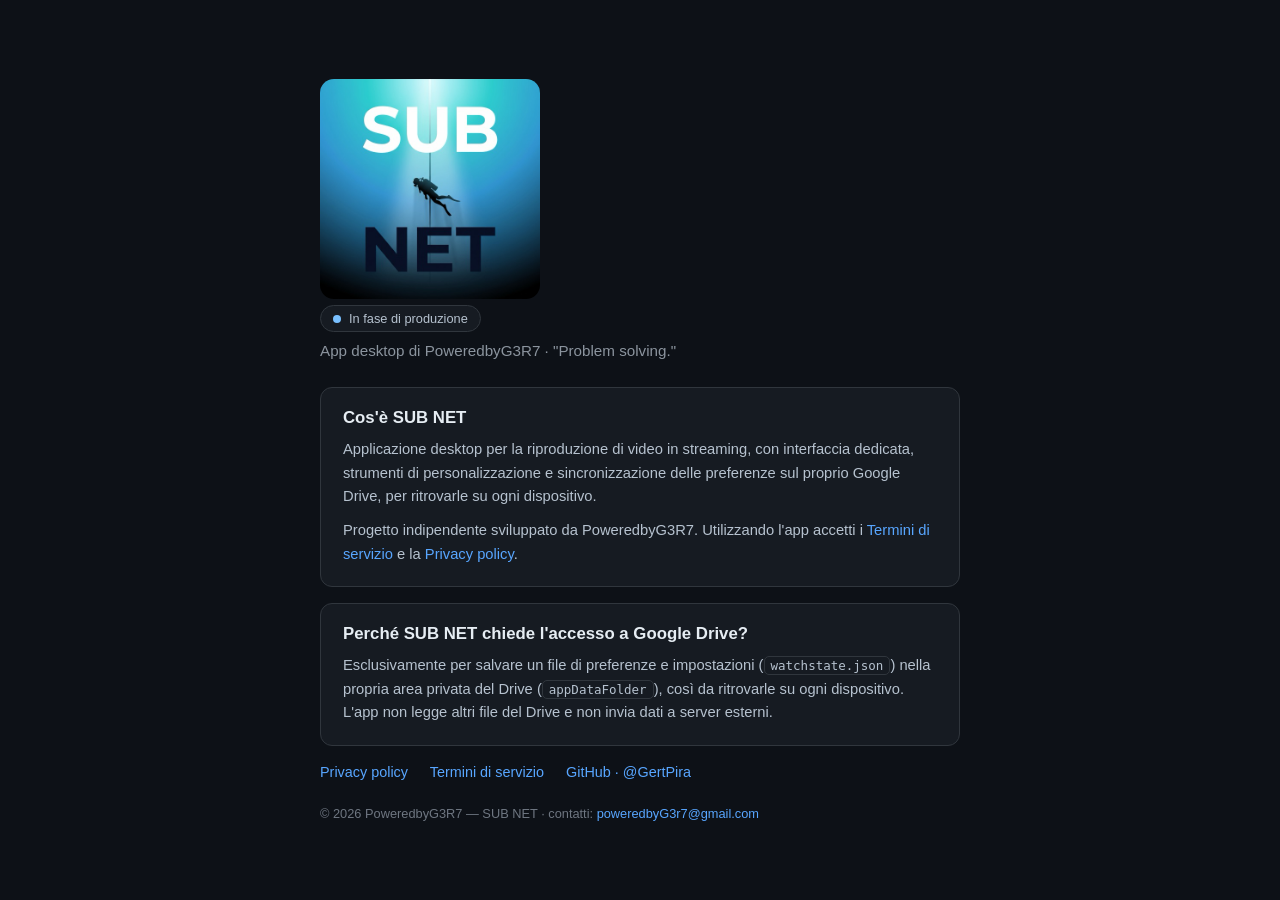
<file: index.html>
<!DOCTYPE html>
<html lang="it">
<head>
<meta charset="utf-8">
<meta name="viewport" content="width=device-width, initial-scale=1">
<title>SUB NET — PoweredbyG3R7</title>
<link rel="stylesheet" href="assets/css/site.css">
</head>
<body class="center">
<main>
  <h1 class="sr-only">SUB NET</h1>
  <img class="hero-logo" src="assets/img/sub-net.jpg" alt="SUB NET">
  <p class="status"><span class="dot" aria-hidden="true"></span> In fase di produzione</p>
  <p class="tag">App desktop di PoweredbyG3R7 · "Problem solving."</p>

  <div class="card">
    <h2>Cos'è SUB NET</h2>
    <p>Applicazione desktop per la riproduzione di video in streaming, con
    interfaccia dedicata, strumenti di personalizzazione e sincronizzazione
    delle preferenze sul proprio Google Drive, per ritrovarle su ogni
    dispositivo.</p>
    <p>Progetto indipendente sviluppato da PoweredbyG3R7. Utilizzando l'app
    accetti i <a href="terms.html">Termini di servizio</a> e la
    <a href="privacy.html">Privacy policy</a>.</p>
  </div>

  <div class="card">
    <h2>Perché SUB NET chiede l'accesso a Google Drive?</h2>
    <p>Esclusivamente per salvare un file di preferenze e impostazioni
    (<code>watchstate.json</code>) nella propria area privata del Drive
    (<code>appDataFolder</code>), così da ritrovarle su ogni dispositivo.
    L'app non legge altri file del Drive e non invia dati a server esterni.</p>
  </div>

  <nav class="links">
    <a href="privacy.html">Privacy policy</a>
    <a href="terms.html">Termini di servizio</a>
    <a href="https://github.com/GertPira" target="_blank" rel="noopener">GitHub · @GertPira</a>
  </nav>

  <footer>© <span id="y"></span> PoweredbyG3R7 — SUB NET · contatti: <a href="mailto:poweredbyG3r7@gmail.com">poweredbyG3r7@gmail.com</a></footer>
</main>
<script>document.getElementById('y').textContent = new Date().getFullYear();</script>
</body>
</html>
</file>
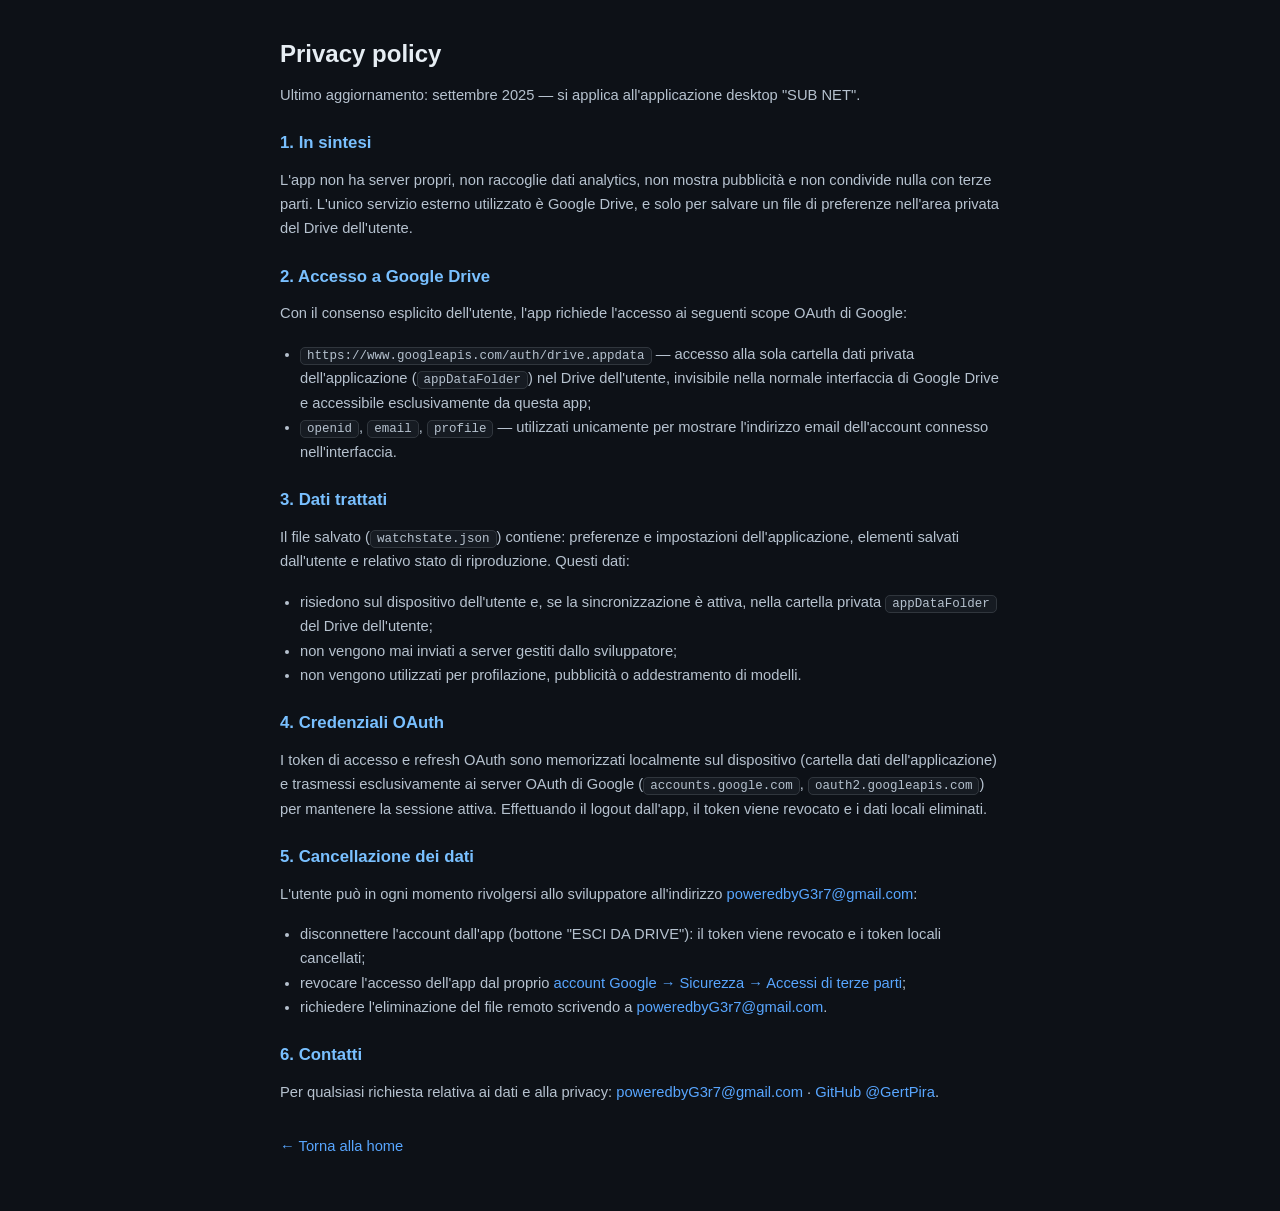
<file: privacy.html>
<!DOCTYPE html>
<html lang="it">
<head>
<meta charset="utf-8">
<meta name="viewport" content="width=device-width, initial-scale=1">
<title>Privacy policy — SUB NET</title>
<link rel="stylesheet" href="assets/css/site.css">
</head>
<body class="prose">
<main>
  <h1>Privacy policy</h1>
  <p class="upd">Ultimo aggiornamento: settembre 2025 — si applica all'applicazione desktop "SUB NET".</p>

  <h2>1. In sintesi</h2>
  <p>L'app non ha server propri, non raccoglie dati analytics, non mostra pubblicità
  e non condivide nulla con terze parti. L'unico servizio esterno utilizzato è
  Google Drive, e solo per salvare un file di preferenze nell'area privata del
  Drive dell'utente.</p>

  <h2>2. Accesso a Google Drive</h2>
  <p>Con il consenso esplicito dell'utente, l'app richiede l'accesso ai seguenti
  scope OAuth di Google:</p>
  <ul>
    <li><code>https://www.googleapis.com/auth/drive.appdata</code> — accesso alla sola
    cartella dati privata dell'applicazione (<code>appDataFolder</code>) nel Drive
    dell'utente, invisibile nella normale interfaccia di Google Drive e accessibile
    esclusivamente da questa app;</li>
    <li><code>openid</code>, <code>email</code>, <code>profile</code> — utilizzati
    unicamente per mostrare l'indirizzo email dell'account connesso nell'interfaccia.</li>
  </ul>

  <h2>3. Dati trattati</h2>
  <p>Il file salvato (<code>watchstate.json</code>) contiene: preferenze e
  impostazioni dell'applicazione, elementi salvati dall'utente e relativo stato
  di riproduzione. Questi dati:</p>
  <ul>
    <li>risiedono sul dispositivo dell'utente e, se la sincronizzazione è attiva,
    nella cartella privata <code>appDataFolder</code> del Drive dell'utente;</li>
    <li>non vengono mai inviati a server gestiti dallo sviluppatore;</li>
    <li>non vengono utilizzati per profilazione, pubblicità o addestramento di modelli.</li>
  </ul>

  <h2>4. Credenziali OAuth</h2>
  <p>I token di accesso e refresh OAuth sono memorizzati localmente sul dispositivo
  (cartella dati dell'applicazione) e trasmessi esclusivamente ai server OAuth di
  Google (<code>accounts.google.com</code>, <code>oauth2.googleapis.com</code>) per
  mantenere la sessione attiva. Effettuando il logout dall'app, il token viene revocato
  e i dati locali eliminati.</p>

  <h2>5. Cancellazione dei dati</h2>
  <p>L'utente può in ogni momento rivolgersi allo sviluppatore all'indirizzo
  <a href="mailto:poweredbyG3r7@gmail.com">poweredbyG3r7@gmail.com</a>:</p>
  <ul>
    <li>disconnettere l'account dall'app (bottone "ESCI DA DRIVE"): il token viene
    revocato e i token locali cancellati;</li>
    <li>revocare l'accesso dell'app dal proprio
    <a href="https://myaccount.google.com/permissions" target="_blank" rel="noopener">account Google → Sicurezza → Accessi di terze parti</a>;</li>
    <li>richiedere l'eliminazione del file remoto scrivendo a
    <a href="mailto:poweredbyG3r7@gmail.com">poweredbyG3r7@gmail.com</a>.</li>
  </ul>

  <h2>6. Contatti</h2>
  <p>Per qualsiasi richiesta relativa ai dati e alla privacy:
  <a href="mailto:poweredbyG3r7@gmail.com">poweredbyG3r7@gmail.com</a> ·
  <a href="https://github.com/GertPira" target="_blank" rel="noopener">GitHub @GertPira</a>.</p>

  <p style="margin-top:30px"><a href="index.html">← Torna alla home</a></p>
</main>
</body>
</html>
</file>
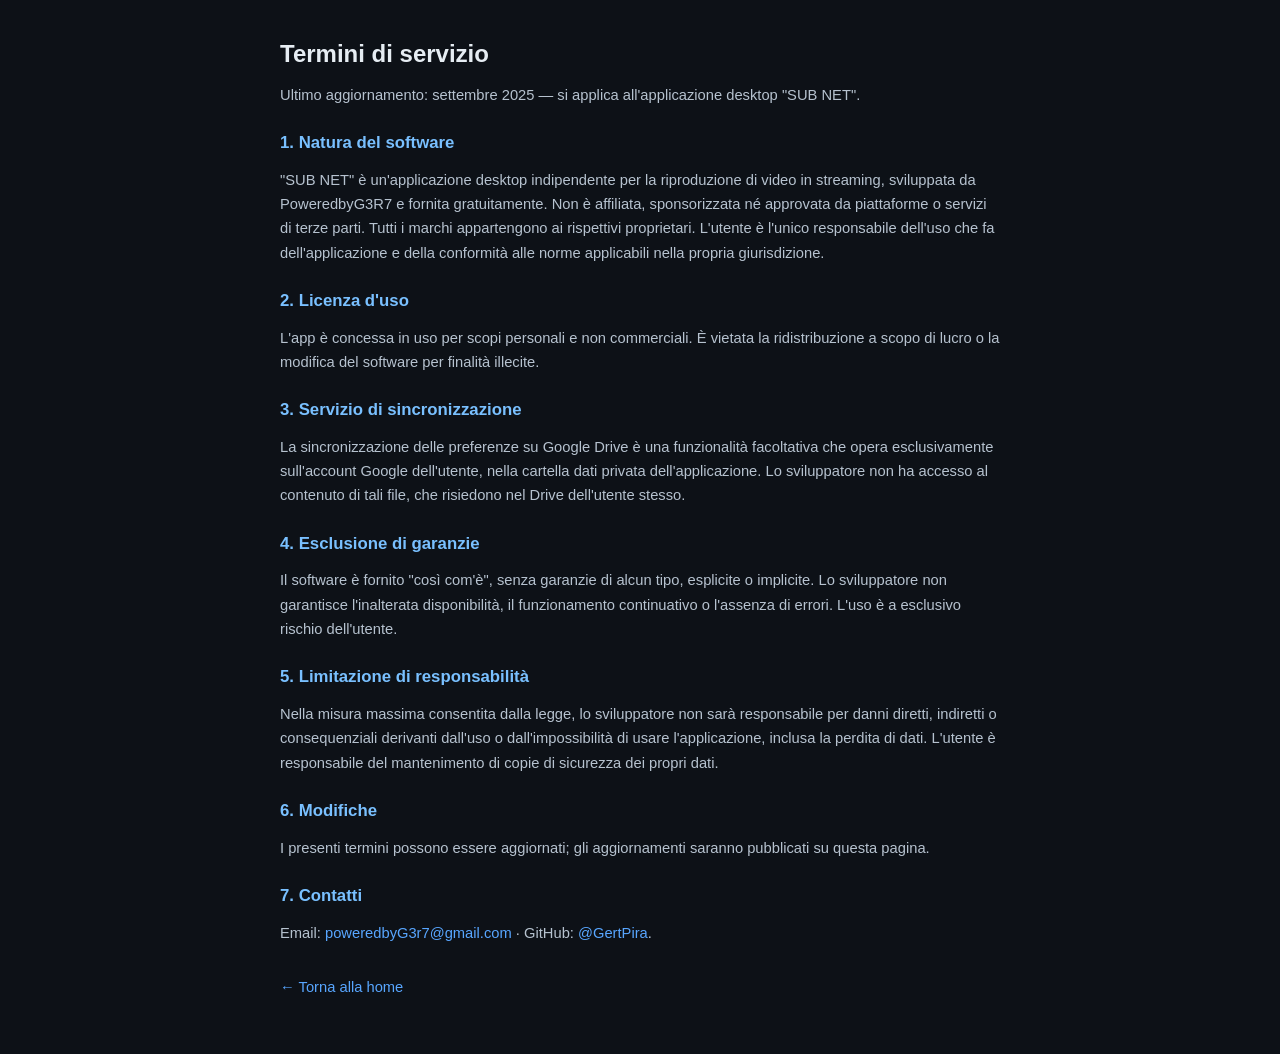
<file: terms.html>
<!DOCTYPE html>
<html lang="it">
<head>
<meta charset="utf-8">
<meta name="viewport" content="width=device-width, initial-scale=1">
<title>Termini di servizio — SUB NET</title>
<link rel="stylesheet" href="assets/css/site.css">
</head>
<body class="prose">
<main>
  <h1>Termini di servizio</h1>
  <p class="upd">Ultimo aggiornamento: settembre 2025 — si applica all'applicazione desktop "SUB NET".</p>

  <h2>1. Natura del software</h2>
  <p>"SUB NET" è un'applicazione desktop indipendente per la riproduzione di video
  in streaming, sviluppata da PoweredbyG3R7 e fornita gratuitamente. Non è affiliata,
  sponsorizzata né approvata da piattaforme o servizi di terze parti. Tutti i marchi
  appartengono ai rispettivi proprietari. L'utente è l'unico responsabile dell'uso
  che fa dell'applicazione e della conformità alle norme applicabili nella propria
  giurisdizione.</p>

  <h2>2. Licenza d'uso</h2>
  <p>L'app è concessa in uso per scopi personali e non commerciali. È vietata la
  ridistribuzione a scopo di lucro o la modifica del software per finalità
  illecite.</p>

  <h2>3. Servizio di sincronizzazione</h2>
  <p>La sincronizzazione delle preferenze su Google Drive è una funzionalità
  facoltativa che opera esclusivamente sull'account Google dell'utente, nella
  cartella dati privata dell'applicazione. Lo sviluppatore non ha accesso al
  contenuto di tali file, che risiedono nel Drive dell'utente stesso.</p>

  <h2>4. Esclusione di garanzie</h2>
  <p>Il software è fornito "così com'è", senza garanzie di alcun tipo, esplicite
  o implicite. Lo sviluppatore non garantisce l'inalterata disponibilità, il
  funzionamento continuativo o l'assenza di errori. L'uso è a esclusivo rischio
  dell'utente.</p>

  <h2>5. Limitazione di responsabilità</h2>
  <p>Nella misura massima consentita dalla legge, lo sviluppatore non sarà
  responsabile per danni diretti, indiretti o consequenziali derivanti dall'uso
  o dall'impossibilità di usare l'applicazione, inclusa la perdita di dati.
  L'utente è responsabile del mantenimento di copie di sicurezza dei propri dati.</p>

  <h2>6. Modifiche</h2>
  <p>I presenti termini possono essere aggiornati; gli aggiornamenti saranno
  pubblicati su questa pagina.</p>

  <h2>7. Contatti</h2>
  <p>Email: <a href="mailto:poweredbyG3r7@gmail.com">poweredbyG3r7@gmail.com</a> ·
  GitHub: <a href="https://github.com/GertPira" target="_blank" rel="noopener">@GertPira</a>.</p>

  <p style="margin-top:30px"><a href="index.html">← Torna alla home</a></p>
</main>
</body>
</html>
</file>
<file: assets/css/site.css>
/* ============================================================
   SUB NET — PoweredbyG3R7 · tema unico del sito
   Single source of truth: ogni pagina linka QUESTO file.
   Nessun colore hardcoded fuori dalle variabili :root.
   ============================================================ */

:root {
  --bg: #0d1117;
  --fg: #e6edf3;
  --muted: #8b949e;
  --soft: #b6c2cf;
  --panel: #161b22;
  --border: #30363d;
  --accent: #58a6ff;
  --accent-2: #79c0ff;
  --foot: #6e7681;
  color-scheme: dark;
}

/* ── Base ─────────────────────────────────────────────────── */

* { box-sizing: border-box; }

body {
  margin: 0; min-height: 100vh;
  font-family: -apple-system, BlinkMacSystemFont, "Segoe UI", Roboto, sans-serif;
  background: var(--bg); color: var(--fg);
}

a { color: var(--accent); text-decoration: none; }
a:hover { text-decoration: underline; }

code {
  background: var(--panel); border: 1px solid var(--border);
  border-radius: 5px; padding: 1px 6px; font-size: .85em;
}

/* ── Layout "landing" (home) ──────────────────────────────── */

body.center {
  display: flex; align-items: center; justify-content: center;
  padding: 24px;
}
body.center main { max-width: 640px; width: 100%; }

/* accessibilità: titolo leggibile ma non visibile (il logo contiene la scritta) */
.sr-only {
  position: absolute; width: 1px; height: 1px; margin: -1px;
  padding: 0; border: 0; overflow: hidden;
  clip: rect(0 0 0 0); white-space: nowrap;
}

.hero-logo {
  display: block;
  width: 220px; height: auto;
  margin: 0 0 6px;
  border-radius: 14px;
}

.tag { color: var(--muted); margin: 0 0 28px; font-size: .95rem; }

.card {
  background: var(--panel); border: 1px solid var(--border);
  border-radius: 12px; padding: 20px 22px; margin-bottom: 16px;
}
.card h2 { font-size: 1.05rem; margin: 0 0 10px; }
.card p { font-size: .92rem; line-height: 1.6; color: var(--soft); margin: 0 0 10px; }
.card p:last-child { margin-bottom: 0; }

.links { margin-top: 18px; font-size: .9rem; }
.links a { margin-right: 18px; }

footer { color: var(--foot); font-size: .8rem; margin-top: 26px; }

.status {
  display: inline-flex; align-items: center; gap: 8px;
  margin: 0 0 10px;
  padding: 5px 12px;
  font-size: .8rem; color: var(--soft);
  background: var(--panel); border: 1px solid var(--border);
  border-radius: 999px;
}
.status .dot {
  width: 8px; height: 8px; border-radius: 50%;
  background: var(--accent-2);
}

/* ── Layout "prose" (pagine legali) ───────────────────────── */

body.prose { padding: 40px 24px; }
body.prose main { max-width: 720px; margin: 0 auto; }

body.prose h1 { font-size: 1.5rem; margin: 0 0 4px; }
.upd { color: var(--muted); font-size: .85rem; margin-bottom: 26px; }
body.prose h2 { font-size: 1.05rem; margin: 26px 0 8px; color: var(--accent-2); }
body.prose p, body.prose li { font-size: .92rem; line-height: 1.65; color: var(--soft); }
body.prose ul { padding-left: 20px; }
</file>
